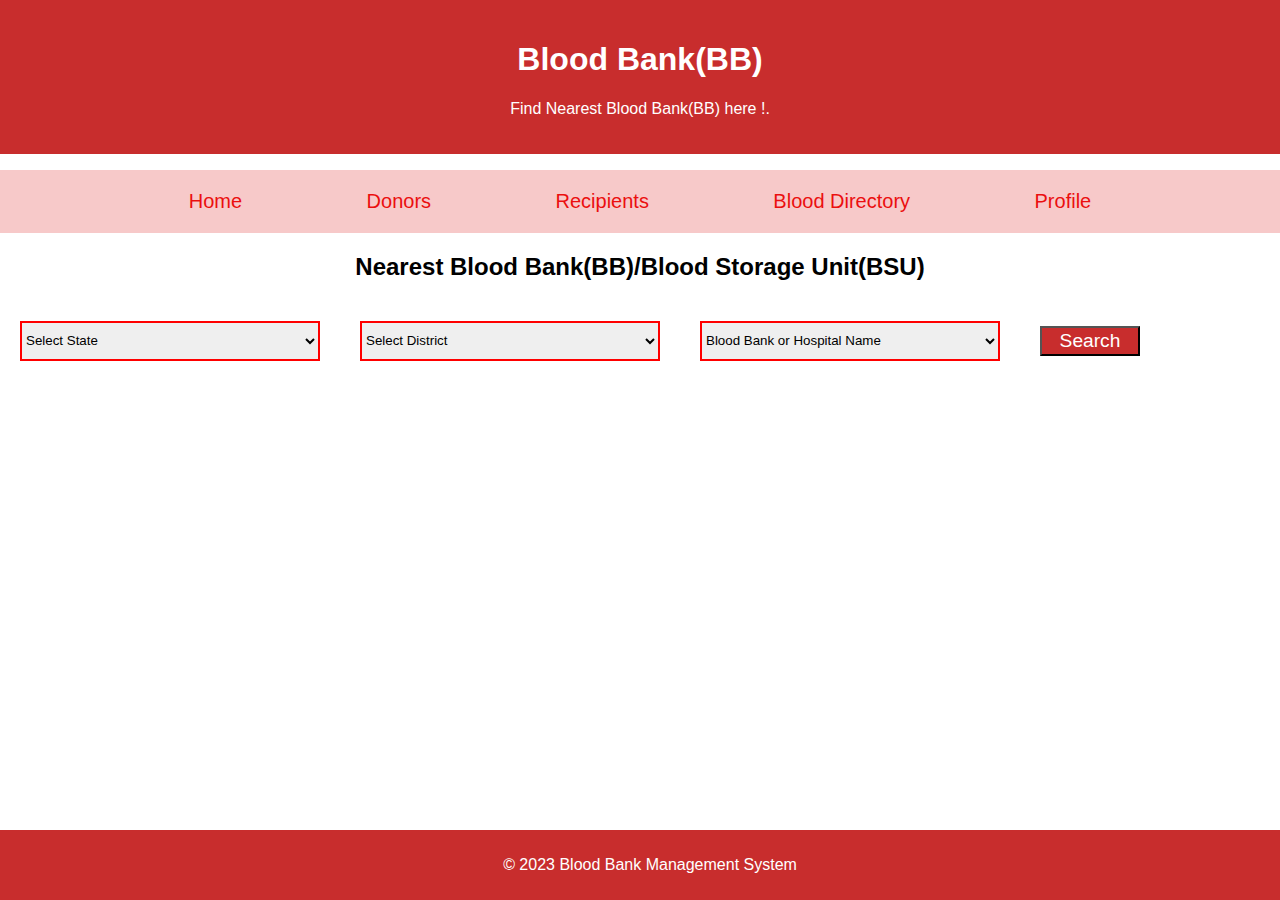
<file: Code/blooddirec.html>
<!-- stylesheet = styles2.css -->

<!DOCTYPE html>
<html lang="en">
<head>
    <meta charset="UTF-8">
    <meta name="viewport" content="width=device-width, initial-scale=1.0">
    <link rel="stylesheet" href="blooddirec.css">
    <title>Recipients - Blood Bank Management System</title>
    <link rel="stylesheet" href="https://cdnjs.cloudflare.com/ajax/libs/font-awesome/6.4.2/css/all.min.css">
</head>
<body>
    <header>
        <h1>Blood Bank(BB)</h1>
        <p>Find Nearest Blood Bank(BB) here !.</p>
    </header>

    <nav>
        <ul>
            <li><a href="bloodbank.html">Home</a></li>
            <li><a href="donors.html">Donors</a></li>
            <li><a href="#">Recipients</a></li>
            <li><a href="blooddirec.html">Blood Directory</a></li>
            <li><a href="profile.html">Profile</a></li>
        </ul>
    </nav>

    <section class="nearestbb-search">
        <h2>Nearest Blood Bank(BB)/Blood Storage Unit(BSU)</h2>
       

        <div class="column">
            <div class="select-box">
              <select>
                <option hidden>Select State</option>
                <option>Andhra Pradesh</option>
                <option>Punjab</option>
                <option>Gujrat</option>
                <option>Madhya Pradesh</option>
                <option>Manipur</option>
                
              </select>
            </div>

            <div class="column">
                <div class="select-box">
                  <select>
                    <option hidden>Select District</option>
                    <option>Vishakhapatnam</option>
                    <option>Mohali</option>
                    <option>Ahmedabad</option>
                    <option>Chattarpur</option>
                    <option>Imphal</option>
                    
                  </select>
                </div>

                <div class="column" ></div>
                    <div class="select-box">
                      <select>
                        <option hidden>Blood Bank or Hospital Name</option>
                        <option>PGIMER</option>
                        
                      </select>
                    </div>
                    <div class="column">
                      <div class="search">
                        <button type="submit" class="btn">Search</button>
                    </div>
                    </div>
    

    <footer>
        <p>&copy; 2023 Blood Bank Management System</p>
    </footer>

    <script>
    document.addEventListener('DOMContentLoaded', function() {
    const searchForm = document.getElementById('search-form');
    
    const recipientNameInput = document.getElementById('recipient-name');

    const searchResults = document.getElementById('search-results');

    searchForm.addEventListener('submit', function(event) {
        event.preventDefault(); 
        const recipientName = recipientNameInput.value;

        searchResults.innerHTML = `Search results for: ${recipientName}`;
    });
});

    </script>
</body>
</html>
</file>
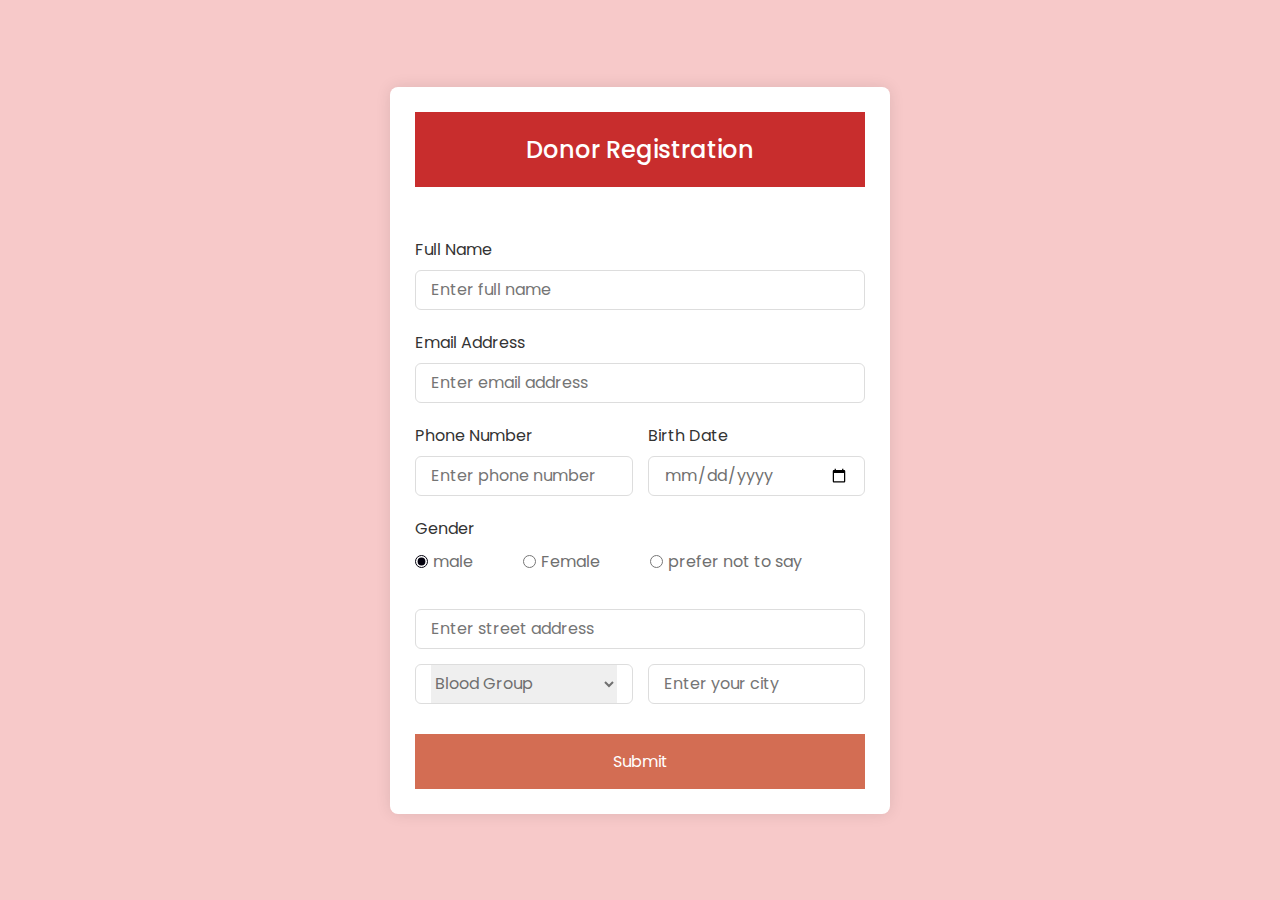
<file: Code/donors.html>
<!DOCTYPE html>

<html lang="en">
  <head>
    <meta charset="UTF-8" />
    <meta name="viewport" content="width=device-width, initial-scale=1.0" />
    <meta http-equiv="X-UA-Compatible" content="ie=edge" />
    
    <!---Custom CSS File--->
    <link rel="stylesheet" href="donor.css" />
  </head>
  <body>


    <section class="container">
      <header> Donor Registration </header>
      <form action="#" class="form">
        <div class="input-box">
          <label>Full Name</label>
          <input type="text" placeholder="Enter full name" required />
        </div>

        <div class="input-box">
          <label>Email Address</label>
          <input type="text" placeholder="Enter email address" required />
        </div>

        <div class="column">
          <div class="input-box">
            <label>Phone Number</label>
            <input type="number" placeholder="Enter phone number" required />
          </div>
          <div class="input-box">
            <label>Birth Date</label>
            <input type="date" placeholder="Enter birth date" required />
          </div>
        </div>
        <div class="gender-box">
          <h3>Gender</h3>
          <div class="gender-option">
            <div class="gender">
              <input type="radio" id="check-male" name="gender" checked />
              <label for="check-male">male</label>
            </div>
            <div class="gender">
              <input type="radio" id="check-female" name="gender" />
              <label for="check-female">Female</label>
            </div>
            <div class="gender">
              <input type="radio" id="check-other" name="gender" />
              <label for="check-other">prefer not to say</label>
            </div>
          </div>
        </div>
        <div class="input-box address">
         
          <input type="text" placeholder="Enter street address" required />
          
          <div class="column">
            <div class="select-box">
              <select>
                <option hidden>Blood Group</option>
                <option>A+</option>
                <option>O+</option>
                <option>B+</option>
                <option>AB+</option>
                <option>A-</option>
                <option>O-</option>
                <option>B-</option>
                <option>AB-</option>
              </select>
            </div>
            

            

            <input type="text" placeholder="Enter your city" required />
          </div>
          
          <div class="column">
            <!-- <input type="text" placeholder="Enter your region" required /> -->
            <!-- <input type="number" placeholder="Enter postal code" required /> -->
          </div>
        </div>
        <button>Submit</button>
      </form>
    </section>
  </body>
</html>
</file>
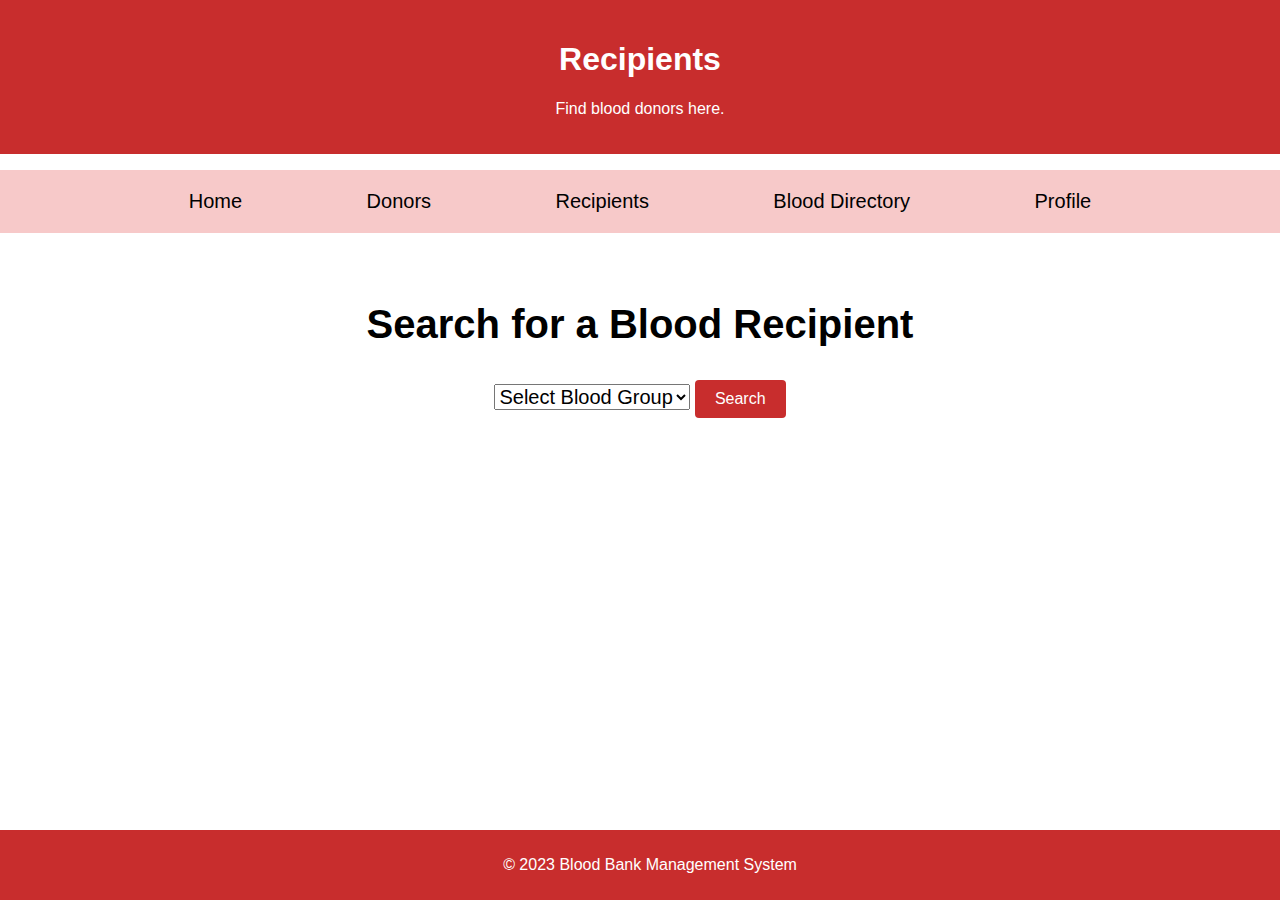
<file: Code/recipients.html>
<!-- stylesheet = styles2.css -->

<!DOCTYPE html>
<html lang="en">
<head>
    <meta charset="UTF-8">
    <meta name="viewport" content="width=device-width, initial-scale=1.0">
    <link rel="stylesheet" href="styles2.css">
    <title>Recipients - Blood Bank Management System</title>
    <link rel="stylesheet" href="https://cdnjs.cloudflare.com/ajax/libs/font-awesome/6.4.2/css/all.min.css">
</head>
<body>
    <header>
        <h1>Recipients</h1>
        <p>Find blood donors here.</p>
    </header>

    <nav>
        <ul>
            <li><a href="bloodbank.html">Home</a></li>
            <li><a href="donors.html">Donors</a></li>
            <li><a href="#">Recipients</a></li>
            <li><a href="blooddirec.html">Blood Directory</a></li>
            <li><a href="profile.html">Profile</a></li>
        </ul>
    </nav>

    <section class="recipient-search">
        <h2>Search for a Blood Recipient</h2>
        <form id="search-form">
           
            <select class="form-select form-select-lg mb-3" aria-label=".form-select-lg example">
                <option selected>Select Blood Group</option>
                <option value="1">A+</option>
                <option value="2">O+</option>
                <option value="3">B+</option>
                <option value="4">AB+</option>
                <option value="5">A-</option>
                <option value="6">O-</option>
                <option value="7">B-</option>
                <option value="8">AB-</option>
                
              </select>
              
            <button type="submit" class="btn">Search</button>
        </form>
        <div id="search-results"></div>
    </section>

    
    
    
    

    <footer>
        <p>&copy; 2023 Blood Bank Management System</p>
    </footer>

    <script>
    document.addEventListener('DOMContentLoaded', function() {
    const searchForm = document.getElementById('search-form');
    
    const recipientNameInput = document.getElementById('recipient-name');

    const searchResults = document.getElementById('search-results');

    searchForm.addEventListener('submit', function(event) {
        event.preventDefault(); 
        const recipientName = recipientNameInput.value;

        searchResults.innerHTML = `Search results for: ${recipientName}`;
    });
});

    </script>
</body>
</html>
</file>
<file: Code/blooddirec.css>
@import url('https://fonts.googleapis.com/css2?family=Poppins:wght@100;200;300;400;500;600;700&display=swap');

body {
    font-family: Arial, sans-serif;
    margin: 0;
    padding: 0;
}

header {
    background-color: #C82D2D;
    color: #fff;
    text-align: center;
    padding: 20px;
}

a {
    text-decoration: none; 
    color: #eb0f0f; 
}

a:hover {
    color: #C82D2D; 
}

nav {
    background-color: #f7c9c9;
    color: #fff;
    text-align: center;
}

nav ul {
    list-style: none;
    padding: 20px;
}

nav li {
    font-size: 20px;
    display: inline;
    margin: 60px;
}

.nearestbb-search h2{
    text-align: center;
}

.column{
    display: flex;
    flex-direction: row;
}
.select-box{
    padding: 20px;
}
.select-box select{
    width: 300px;
    height: 40px;
    border: 2.5px solid #ff0000;
    cursor: pointer;
}
.search{          
    padding: 20px;
    padding-top: 25px;
}
.btn{
    width: 100px;
    height: 30px;
    font-size: larger;
    background-color: #c82d2d;
    color: #fff;
    cursor: pointer;
}
.btn:hover{
background-color: #f7c9c9;    
}

footer {
    background-color: #C82D2D;
    color: #fff;
    text-align: center;
    padding: 10px;
    position: fixed;
    bottom: 0;
    left: 0;
    width: 100%;
}
</file>
<file: Code/donor.css>
/* Import Google font - Poppins */
@import url("https://fonts.googleapis.com/css2?family=Poppins:wght@200;300;400;500;600;700&display=swap");
* {
  margin: 0;
  padding: 0;
  box-sizing: border-box;
  font-family: "Poppins", sans-serif;
}
body {
  min-height: 100vh;
  display: flex;
  align-items: center;
  justify-content: center;
  padding: 20px;
  background: #f7c9c9;
}


header {
  background-color: #C82D2D;
  color: #fff;
  text-align: center;
  padding: 20px;
}



.container {
  position: relative;
  max-width: 500px;
  width: 100%;
  background: #fff;
  padding: 25px;
  border-radius: 8px;
  box-shadow: 0 0 15px rgba(0, 0, 0, 0.1);
}
.container header {
  font-size: 1.5rem;
  color: #fff;
  font-weight: 500;
  text-align: center;
}
.container .form {
  margin-top: 30px;
  display: flex;
  flex-direction: column;
}


.form .input-box {
  width: 100%;
  margin-top: 20px;
}
.input-box label {
  color: #333;
}
.form :where(.input-box input, .select-box) {
  position: relative;
  height: 40px;
  width: 100%;
  outline: none;
  font-size: 1rem;
  color: #707070;
  margin-top: 8px;
  border: 1px solid #ddd;
  border-radius: 6px;
  padding: 0 15px;
}
.input-box input:focus {
  box-shadow: 0 1px 0 rgba(0, 0, 0, 0.1);
}
.form .column {
  display: flex;
  column-gap: 15px;
}
.form .gender-box {
  margin-top: 20px;
}
.gender-box h3 {
  color: #333;
  font-size: 1rem;
  font-weight: 400;
  margin-bottom: 8px;
}
.form :where(.gender-option, .gender) {
  display: flex;
  align-items: center;
  column-gap: 50px;
  flex-wrap: wrap;
}
.form .gender {
  column-gap: 5px;
}
.gender input {
  accent-color: rgb(3, 1, 14);
}
.form :where(.gender input, .gender label) {
  cursor: pointer;
}
.gender label {
  color: #707070;
}
.address :where(input, .select-box) {
  margin-top: 15px;
}
.select-box select {
  height: 100%;
  width: 100%;
  outline: none;
  border: none;
  color: #707070;
  font-size: 1rem;
}
.form button {
  height: 55px;
  width: 100%;
  color: #fff;
  font-size: 1rem;
  font-weight: 400;
  margin-top: 30px;
  border: none;
  cursor: pointer;
  transition: all 0.2s ease;
  background: rgb(211, 109, 83);
}
.form button:hover {
  background: rgb(235, 38, 11);
}
/*Responsive*/
@media screen and (max-width: 500px) {
  .form .column {
    flex-wrap: wrap;
  }
  .form :where(.gender-option, .gender) {
    row-gap: 15px;
  }
}
</file>
<file: Code/styles2.css>
@import url('https://fonts.googleapis.com/css2?family=Poppins:wght@100;200;300;400;500;600;700&display=swap');

body {
    font-family: Arial, sans-serif;
    margin: 0;
    padding: 0;
}

header {
    background-color: #C82D2D;
    color: #fff;
    text-align: center;
    padding: 20px;
}

a {
    text-decoration: none; 
    color: #000; 
}

a:hover {
    color: #C82D2D; 
}

nav {
    background-color: #f7c9c9;
    color: #fff;
    text-align: center;
}

nav ul {
    list-style: none;
    padding: 20px;
}

nav li {
    font-size: 20px;
    display: inline;
    margin: 60px;
}

.recipient-search {
    text-align: center;
    padding: 20px;
    
}

.recipient-search h2{
    font-size: 40px;
}

#search-form {
    text-align: center;
    margin: 20px;
   
}

#search-form select{
    font-size: 20px;
}

#recipient-name {
    padding: 10px;
    font-size: 16px;
    border: 1px solid #ccc;
    border-radius: 5px;
    outline: none;
}

#recipient-name::placeholder {
    font-size: 1.2em;
}

.btn {
    
    display: inline-block;
    padding: 10px 20px;
    background-color: #C82D2D; 
    color: #fff; 
    text-decoration: none;
    border: none;
    border-radius: 4px; 
    font-size: 16px;
    cursor: pointer;
}

.btn:hover {
    border: 2px solid #000;
}

footer {
    background-color: #C82D2D;
    color: #fff;
    text-align: center;
    padding: 10px;
    position: fixed;
    bottom: 0;
    left: 0;
    width: 100%;
}
</file>
